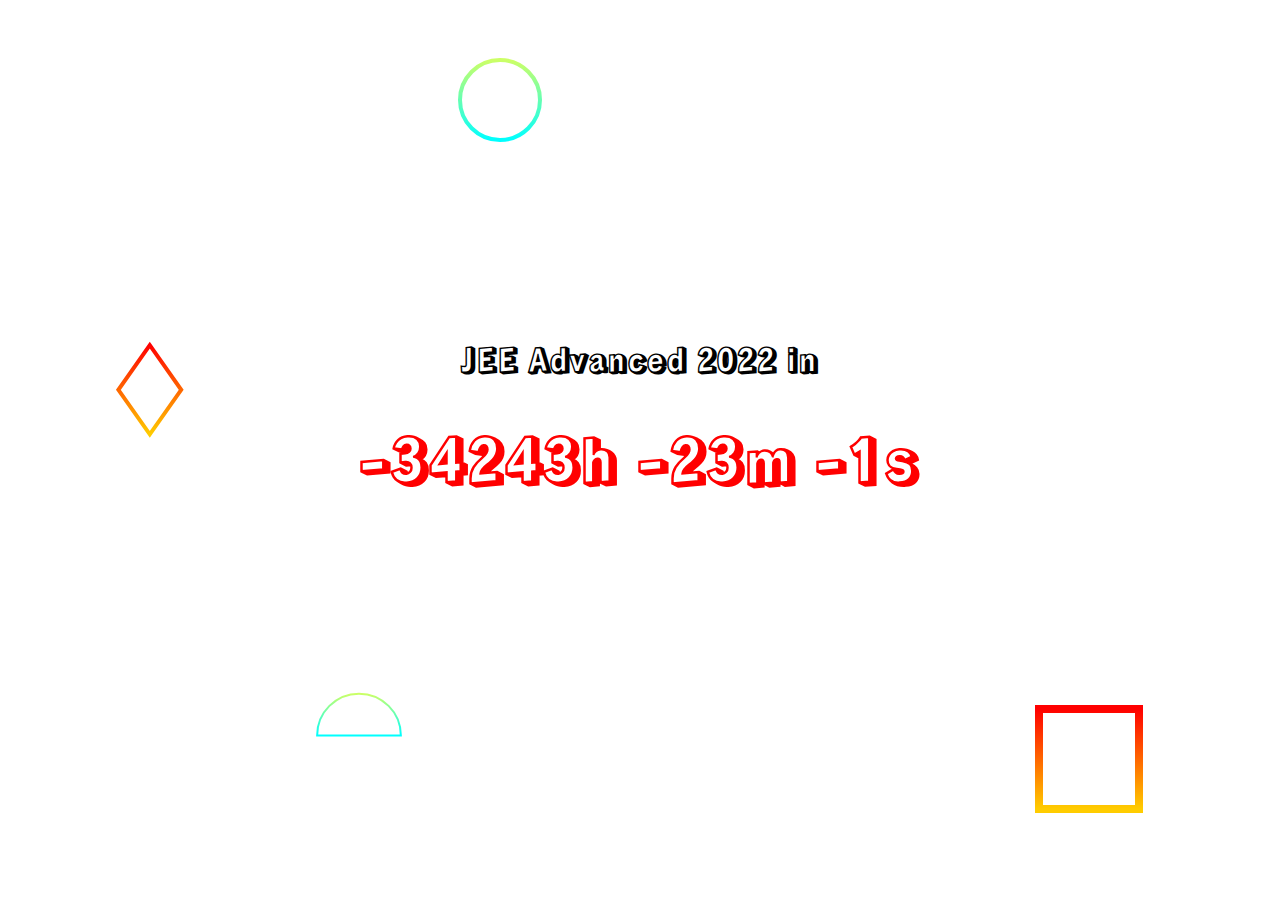
<file: index.html>
<!DOCTYPE html>
<head>
  <link rel="preconnect" href="https://fonts.googleapis.com">
  <link rel="preconnect" href="https://fonts.gstatic.com" crossorigin>
  <link href="https://fonts.googleapis.com/css2?family=Raleway&family=Rampart+One&display=swap" rel="stylesheet">
  <link rel="stylesheet" href="style.css">
  <meta name="viewport" content="width=device-width, initial-scale=1, shrink-to-fit=no" />
	<title>JEE Counter</title>
  <link rel="icon" type="image/x-icon" href="jeelogo.png">
</head>


<body>

 <h1 style="text-align: center;">JEE Advanced 2022 in</h1>
<h1 id="timer" style="color:red;font-size: 60px;line-height: 50%;"></h1>
<script>
    var countDownDate = new Date("Aug 28, 2022 09:00:00").getTime();
    var now = new Date().getTime();
      var distance = countDownDate - now;
      var days = Math.floor(distance / (1000 * 60 * 60 * 24));
      var hours = Math.floor((distance % (1000 * 60 * 60 * 24)) / (1000 * 60 * 60));
      var minutes = Math.floor((distance % (1000 * 60 * 60)) / (1000 * 60));
      var seconds = Math.floor((distance % (1000 * 60)) / 1000);
      document.getElementById("timer").innerHTML = (24*days+hours) + "h "
      + minutes + "m " + seconds + "s ";


      if (distance < 0) {
        clearInterval(x);
        document.getElementById("demo").innerHTML = "EXPIRED";
      } 
    var x = setInterval(function() {
      var now = new Date().getTime();
      var distance = countDownDate - now;
      var days = Math.floor(distance / (1000 * 60 * 60 * 24));
      var hours = Math.floor((distance % (1000 * 60 * 60 * 24)) / (1000 * 60 * 60));
      var minutes = Math.floor((distance % (1000 * 60 * 60)) / (1000 * 60));
      var seconds = Math.floor((distance % (1000 * 60)) / 1000);
      document.getElementById("timer").innerHTML = (24*days+hours) + "h "
      + minutes + "m " + seconds + "s ";

      if (distance < 0) {
        clearInterval(x);
        document.getElementById("demo").innerHTML = "EXPIRED";
      }
    }, 1000);
</script>
	<script async src="//static.getclicky.com/101331055.js"></script>
</body>
</file>
<file: style.css>
body{

	background-color: #ffffff;
	background-image: url("data:image/svg+xml,%3Csvg xmlns='http://www.w3.org/2000/svg' viewBox='0 0 1600 900'%3E%3Cdefs%3E%3ClinearGradient id='a' x1='0' x2='0' y1='1' y2='0' gradientTransform='rotate(0,0.5,0.5)'%3E%3Cstop offset='0' stop-color='%230FF'/%3E%3Cstop offset='1' stop-color='%23CF6'/%3E%3C/linearGradient%3E%3ClinearGradient id='b' x1='0' x2='0' y1='0' y2='1'%3E%3Cstop offset='0' stop-color='%23F00'/%3E%3Cstop offset='1' stop-color='%23FC0'/%3E%3C/linearGradient%3E%3C/defs%3E%3Cg fill='%23FFF' fill-opacity='0' stroke-miterlimit='10'%3E%3Cg stroke='url(%23a)' stroke-width='2'%3E%3Cpath d='M1409 581 1450.35 511 1490 581z'/%3E%3Ccircle stroke-width='4' cx='500' cy='100' r='40'/%3E%3Cpath transform='' d='M400.86 735.5h-83.73c0-23.12 18.74-41.87 41.87-41.87S400.86 712.38 400.86 735.5z'/%3E%3C/g%3E%3Cg stroke='url(%23b)' stroke-width='4'%3E%3Cpath transform='' d='M149.8 345.2 118.4 389.8 149.8 434.4 181.2 389.8z'/%3E%3Crect stroke-width='8' transform='' x='1039' y='709' width='100' height='100'/%3E%3Cpath transform='' d='M1426.8 132.4 1405.7 168.8 1363.7 168.8 1342.7 132.4 1363.7 96 1405.7 96z'/%3E%3C/g%3E%3C/g%3E%3C/svg%3E");
	
	background-attachment: fixed;
	background-size: cover;
	font-family: 'Rampart One', cursive; 
	min-height:90vh; display:flex;
	justify-content: center; 
	align-items: center; 
	flex-direction: column;
    /* background by SVGBackgrounds.com */
}
/*
table{

	border-spacing: 100px;
	text-align: center;
	border-collapse: separate;

}*/

#timer{
	text-align: center; vertical-align: center; font-family: 'Rampart One', cursive;
}
</file>
